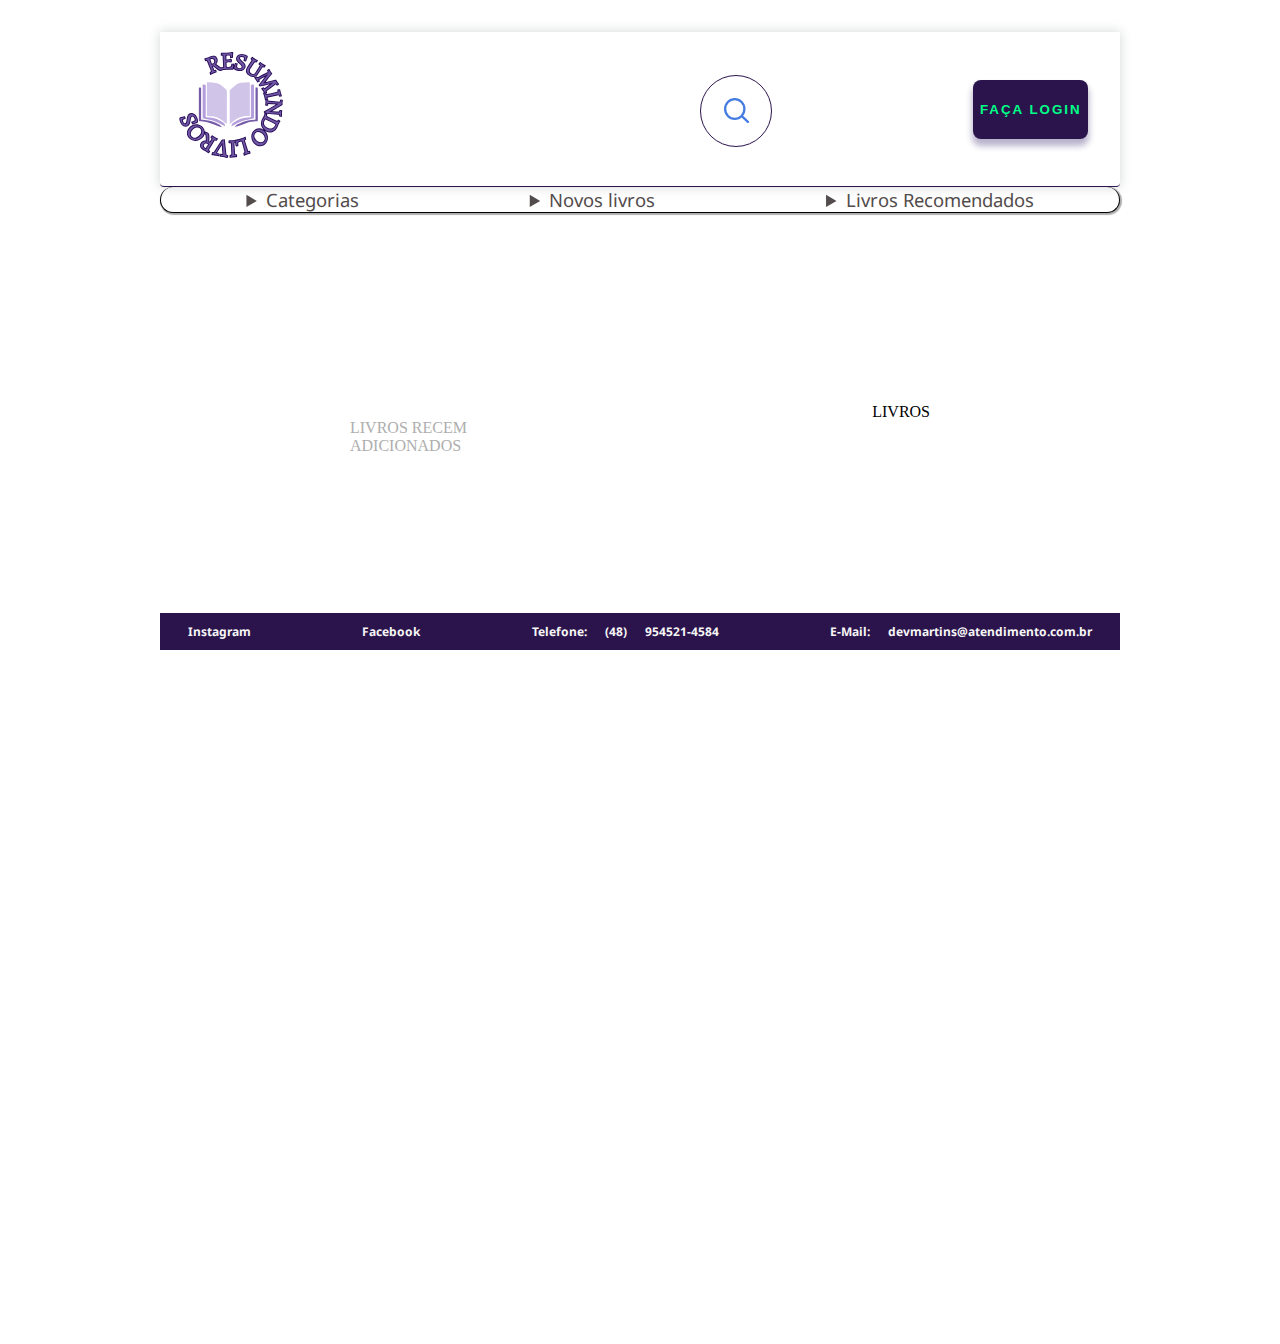
<file: indexSemantic.html>
<!DOCTYPE html>
<html lang="en">
  <head>
    <link rel="stylesheet" href="./src/css/semantic.css" />
    <link rel="stylesheet" href="./src/css/styles.css">
    <meta charset="UTF-8" />
    <meta name="viewport" content="width=device-width, initial-scale=1.0" />
    <title>HOME</title>
  </head>
  <body>
    <header class="reader">
      <div>
        <img class="logo"
          src="./img/resumindo-livros.svg"
          alt=""
          width="150px"
          height="150px"
        />
      </div>
      <div class="invisible">invisible</div>
      <div class="search-box">
        <input type="text" class="search-text" placeholder="pesquisar..." />
        <a class="search-btn">
          <img
            class="loupe-blue"
            src="./img/loupe-blue.svg"
            alt=""
            width="25px"
            height="25px"
          />
          <img
            class="loupe-white"
            src="./img/loupe-white.svg"
            alt=""
            width="25px"
            height="25px"
          />
        </a>
      </div>
      <div class="right-itens">
        <a href="login.html"><button id="bt">FAÇA LOGIN</button></a>
      </div>
    </header>
    <nav class="nav">
      <details>
        <summary class="categories">Categorias</summary>
        <ul>
          <li>Livros</li>
          <li>Novos livros</li>
          <li>Livros Recomendados</li>
        </ul>
      </details>
      <details>
        <summary class="news-books">Novos livros</summary>
        <ul>
          <li>Livros</li>
          <li>Novos livros</li>
          <li>Livros Recomendados</li>
        </ul>
      </details>
      <details>
        <summary class="books-recomend">Livros Recomendados</summary>
        <ul>
          <li>Livros</li>
          <li>Novos livros</li>
          <li>Livros Recomendados</li>
        </ul>
      </details>
    </nav>
    <main class="main">
      <section class="section">
        <article>
          <header>
            <p>LIVROS RECEM ADICIONADOS</p>
          </header>
        </article>
      </section>
      <aside class="aside">LIVROS</aside>
    </main>
    <footer class="footer">
      <h2>Instagram</h2>
      <br />
      <h2>Facebook</h2>
      <br />
      <h2>Telefone: (48) 954521-4584</h2>
      <br />
      <h2>E-Mail: devmartins@atendimento.com.br</h2>
    </footer>
  </body>
</html>
</file>
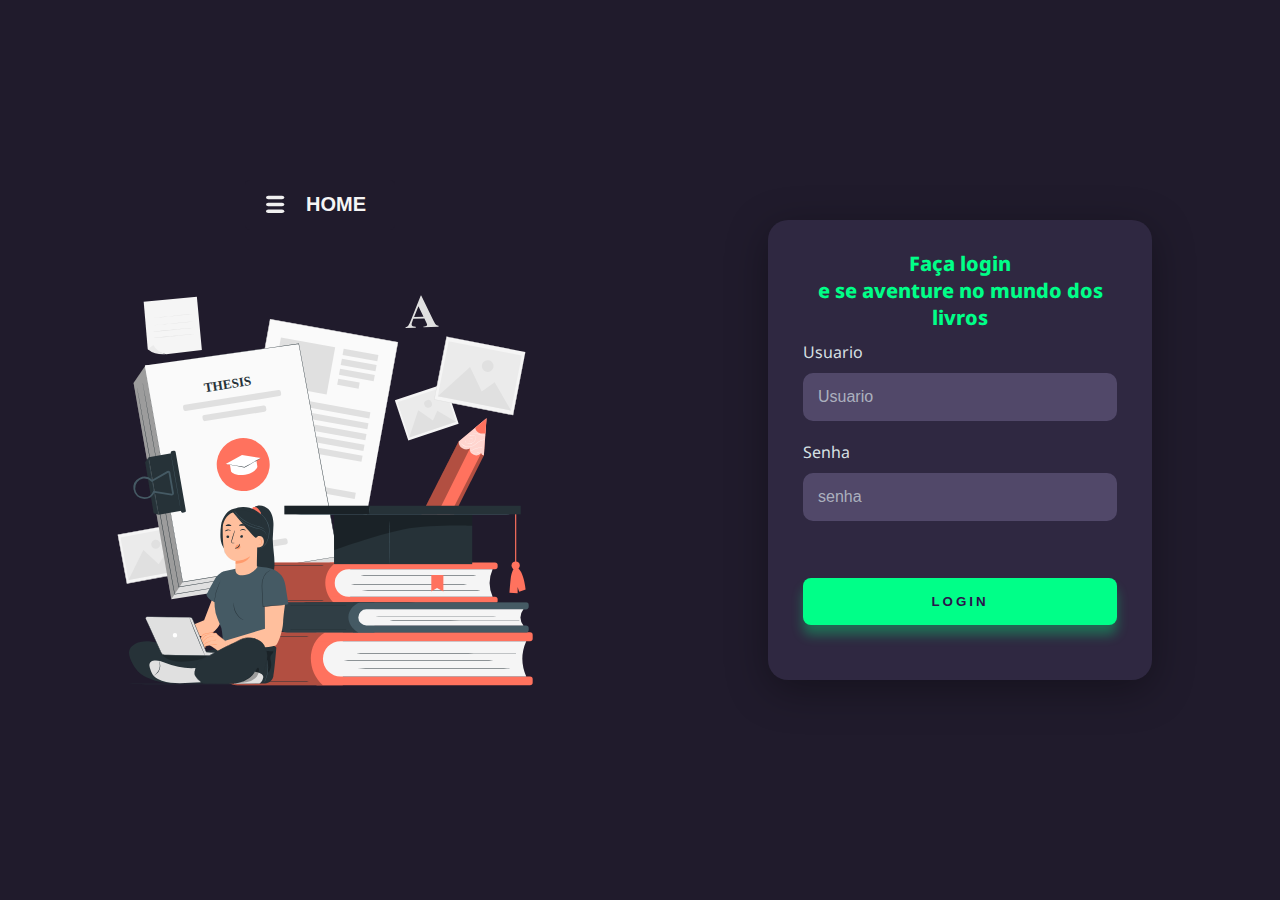
<file: login.html>
<!DOCTYPE html>
<html lang="en">
  <head>
    <link rel="stylesheet" href="/src/css/login.css" />
    <meta charset="UTF-8" />
    <meta name="viewport" content="width=device-width, initial-scale=1.0" />
    <title>Login</title>
  </head>
  <body>
    <div class="main-login">
      <div class="left-login">
        <a style="text-decoration: none" href="./indexSemantic.html"
          ><button class="btn">
            <span class="icon">
              <svg viewBox="0 0 175 80" width="40" height="40">
                <rect width="80" height="15" fill="#f0f0f0" rx="10"></rect>
                <rect
                  y="30"
                  width="80"
                  height="15"
                  fill="#f0f0f0"
                  rx="10"
                ></rect>
                <rect
                  y="60"
                  width="80"
                  height="15"
                  fill="#f0f0f0"
                  rx="10"
                ></rect>
              </svg>
            </span>
            <span class="text">HOME</span>
          </button></a
        >
        <h1></h1>
        <img
          class="LivrosImage"
          src="/img/animLivro.svg"
          alt="Animação livro"
        />
      </div>
      <div class="right-login">
        <div class="card-login">
          <h1 class="card-login-escrita">
            Faça login<br />e se aventure no mundo dos livros
          </h1>
          <div class="textfield">
            <label for="usuario">Usuario</label>
            <input type="text" name="usuario" placeholder="Usuario" />
          </div>
          <div class="textfield">
            <label for="senha">Senha</label>
            <input type="password" name="senha" placeholder="senha" />
          </div>
          <br />
          <button class="btn-login">Login</button>
        </div>
      </div>
    </div>
  </body>
</html>
</file>
<file: src/css/styles.css>
@import url('https://fonts.googleapis.com/css2?family=Noto+Sans:ital,wght@0,400;1,300&display=swap');
@import url('https://fonts.googleapis.com/css2?family=Great+Vibes&family=Roboto:ital,wght@1,900&display=swap');

body {
    background: #ffffff;
    height: 1280px;
    width:960px;
    margin-left: auto ;
    margin-top: 2rem;
    margin-bottom:2rem;
    margin-right: auto;
    
}
</file>
<file: src/css/login.css>
@import url('https://fonts.googleapis.com/css2?family=Noto+Sans:ital,wght@0,400;1,300&display=swap');
@import url('https://fonts.googleapis.com/css2?family=Great+Vibes&family=Roboto:ital,wght@1,900&display=swap');


body {
    margin: 0;
    font-family: 'Noto Sans', sans-serif;
    background: #201b2c;
    

}

body * {
    box-sizing: border-box;
}

.card-login-escrita {
    font-size: 20px;
    display: flex;
    text-align: center;
    
}

.btn {
    width: 150px;
    height: 50px;
    border-radius: 5px;
    border: none;
    transition: all 0.5s ease-in-out;
    font-size: 20px;
    font-family: Verdana, Geneva, Tahoma, sans-serif;
    font-weight: 600;
    display: flex;
    align-items: center;
    background: #201b2c;
    color: #f5f5f5;
    
  }
  
  .btn:hover {
    box-shadow: 0 0 20px 0px #2e2e2e3a;
  }
  
  .btn .icon {
    position: absolute;
    height: 40px;
    width: 70px;
    display: flex;
    justify-content: center;
    align-items: center;
    transition: all 0.5s;
  }
  
  .btn .text {
    transform: translateX(55px);
   
   
   
    
  }
  
  .btn:hover .icon {
    width: 175px;
  }
  
  .btn:hover .text {
    transition: all 0.5s;
    opacity: 0;
  }
  
  .btn:focus {
    outline: none;
    
  }
  
  .btn:active .icon {
    transform: scale(0.85);
  }


.LivrosImage {
    width: 35vw;
}

.main-login {
    width: 100vw;
    height: 100vh;
    display: flex;
    justify-content: center;
    align-items: center;
}

.left-login {
    width: 50vw;
    height: 100vh;
    display: flex;
    justify-content: center;
    align-items: center;
    flex-direction: column;
}

.left-login > h1 {
    color: #77ffc0 ;
}

.right-login {
    width: 50vw;
    height: 100vh;
    display: flex;
    justify-content: center;
    align-items: center;
}

.card-login{
    width: 60%;
    display: flex;
    justify-content: center;
    align-items: center;
    flex-direction: column;
    padding: 30px 35px ;
    background: #2f2841;
    border-radius: 20px;
    box-shadow: 0px 10px 40px #00000056;
}

.card-login > h1 {
    color: #00ff88;
    font-weight: 800;
    margin: 0;
}

.textfield {
    width: 100%;
    display: flex;
    flex-direction: column;
    align-items: flex-start;
    justify-content: center;
    margin: 10px 0;
}

.textfield > input {
    width: 100%;
    border: none;
    border-radius: 10px;
    padding: 15px;
    background: #514869;
    color: #f0ffffde;
    font-size: 12pt;
    box-shadow: 0px 10;
    outline: none;
    box-sizing: border-box;
}

.textfield > label {
    color: #F0FFFFDE;
    margin-bottom: 10px;
}

.textfield > input::placeholder {
    color: #f0ffff94;
}

.btn-login {
    width: 100%;
    padding: 16px 0px;
    margin: 25px;
    border: none;
    border-radius: 8px;
    outline: none ;
    text-transform: uppercase;
    font-weight: 800;
    letter-spacing: 3px;
    color: #2b134b;
    background: #00ff88;
    cursor: pointer;
    box-shadow: 0px 10px 12px #00ff8052;
}

@media only screen and (max-width: 950px) {
  .card-login{
    width: 85%;
  }  
}

@media only screen and (max-width: 660px) {
    .main-login {
        flex-direction: column;
    }
    h1.card-login-escrita {
        display: none;
    }
    .card-login-escrita {
        width: 100%;
        height: auto;
    } 
    .right-login{
        width: 100%;
        height: auto;

        
    }
    .LivrosImage{
        width: 150% ;
    }

}
</file>
